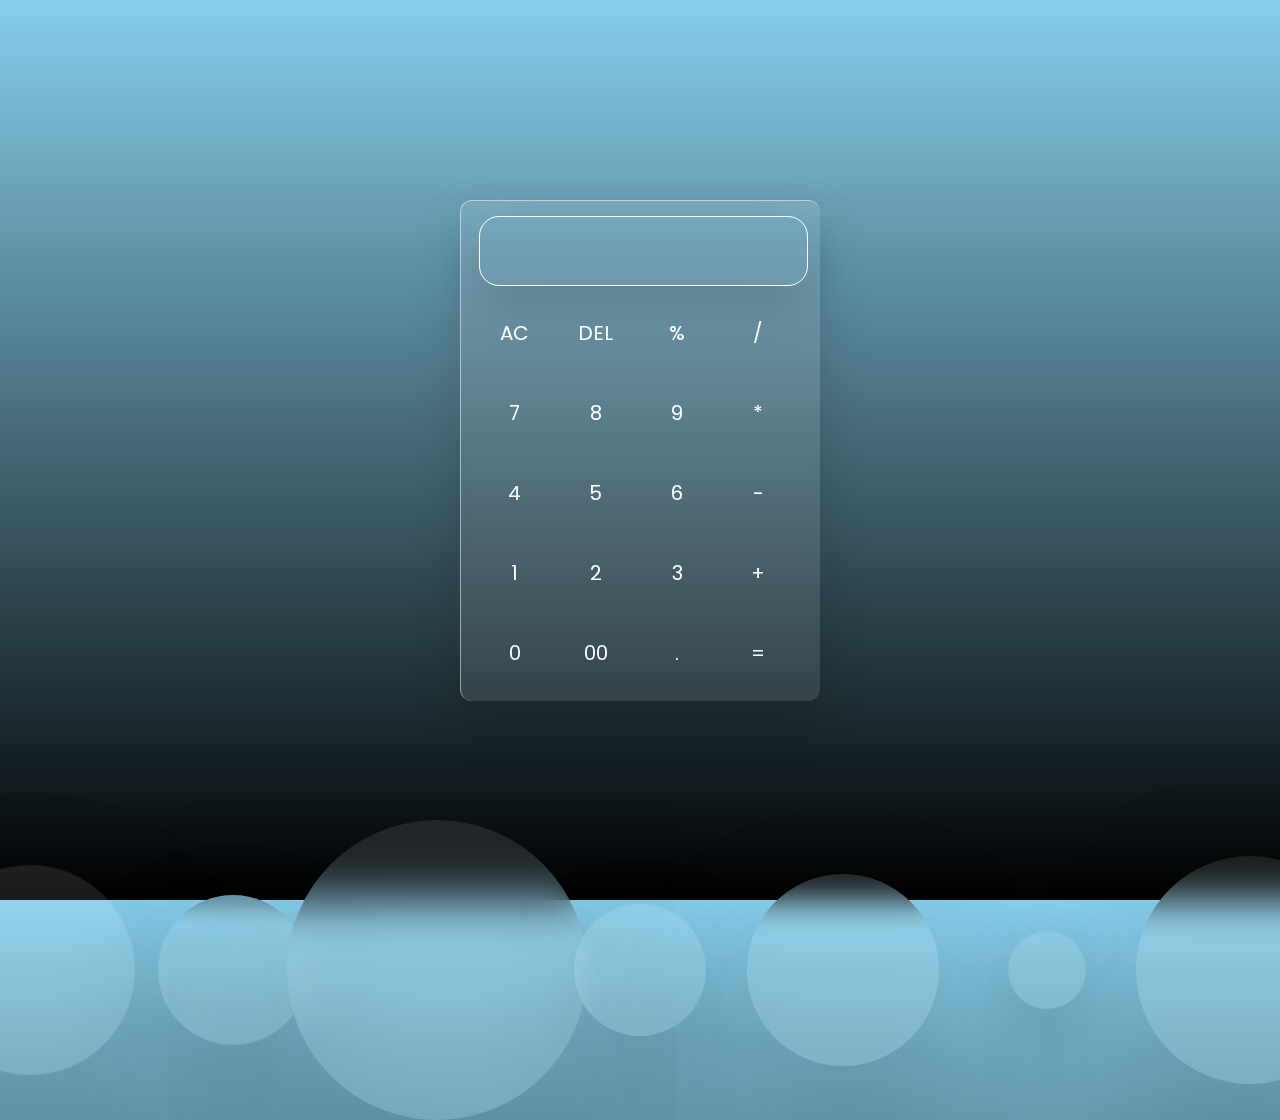
<file: glassCalculator/index.html>
<!DOCTYPE html>
<html>
<head>
	<meta charset="utf-8">
	<meta name="viewport" content="width=device-width, initial-scale=1">
	<title>GlassCalculator : AxisIX</title>
	<link rel="icon" type="image/png" href="callogo.png"/>
	<link rel="stylesheet" type="text/css" href="index.css">
</head>
<body>
	<div class="bubbles">
		<span class="one"></span>
		<span class="two"></span>
		<span class="three"></span>
		<span class="four"></span>
		<span class="five"></span>
		<span class="six"></span>
		<span class="seven"></span>
	</div>
	<div class="container">
		<form action="#" name="forms">
			<input type="text" name="answer">
			<div class="buttons">
				<input type="button" value="AC" onclick="forms.answer.value = ''">
				<input type="button" value="DEL" onclick="forms.answer.value = forms.answer.value.substr(0, forms.answer.value.length -1)">
				<input type="button" value="%" onclick="forms.answer.value += '%'">
				<input type="button" value="/" onclick="forms.answer.value += '/'">
			</div>
			<div class="buttons">
				<input type="button" value="7" onclick="forms.answer.value += '7'">
				<input type="button" value="8" onclick="forms.answer.value += '8'">
				<input type="button" value="9" onclick="forms.answer.value += '9'">
				<input type="button" value="*" onclick="forms.answer.value += '*'">
			</div>
			<div class="buttons">
				<input type="button" value="4" onclick="forms.answer.value += '4'">
				<input type="button" value="5" onclick="forms.answer.value += '5'">
				<input type="button" value="6" onclick="forms.answer.value += '6'">
				<input type="button" value="-" onclick="forms.answer.value += '-'">
			</div>
			<div class="buttons">
				<input type="button" value="1" onclick="forms.answer.value += '1'">
				<input type="button" value="2" onclick="forms.answer.value += '2'">
				<input type="button" value="3" onclick="forms.answer.value += '3'">
				<input type="button" value="+" onclick="forms.answer.value += '+'">
			</div>
			<div class="buttons">
				<input type="button" value="0" onclick="forms.answer.value += '0'">
				<input type="button" value="00" onclick="forms.answer.value += '00'">
				<input type="button" value="." onclick="forms.answer.value += '.'">
				<input type="button" value="=" onclick="Calculate()">
			</div>
		</form>
	</div>
	<script>
		function Calculate(){
			try{
				forms.answer.value = eval(forms.answer.value);
			}
			catch(err){
          		alert("Invalid Error !!! Please check again.");
     		}
		}
	</script>
</body>
</html>
</file>
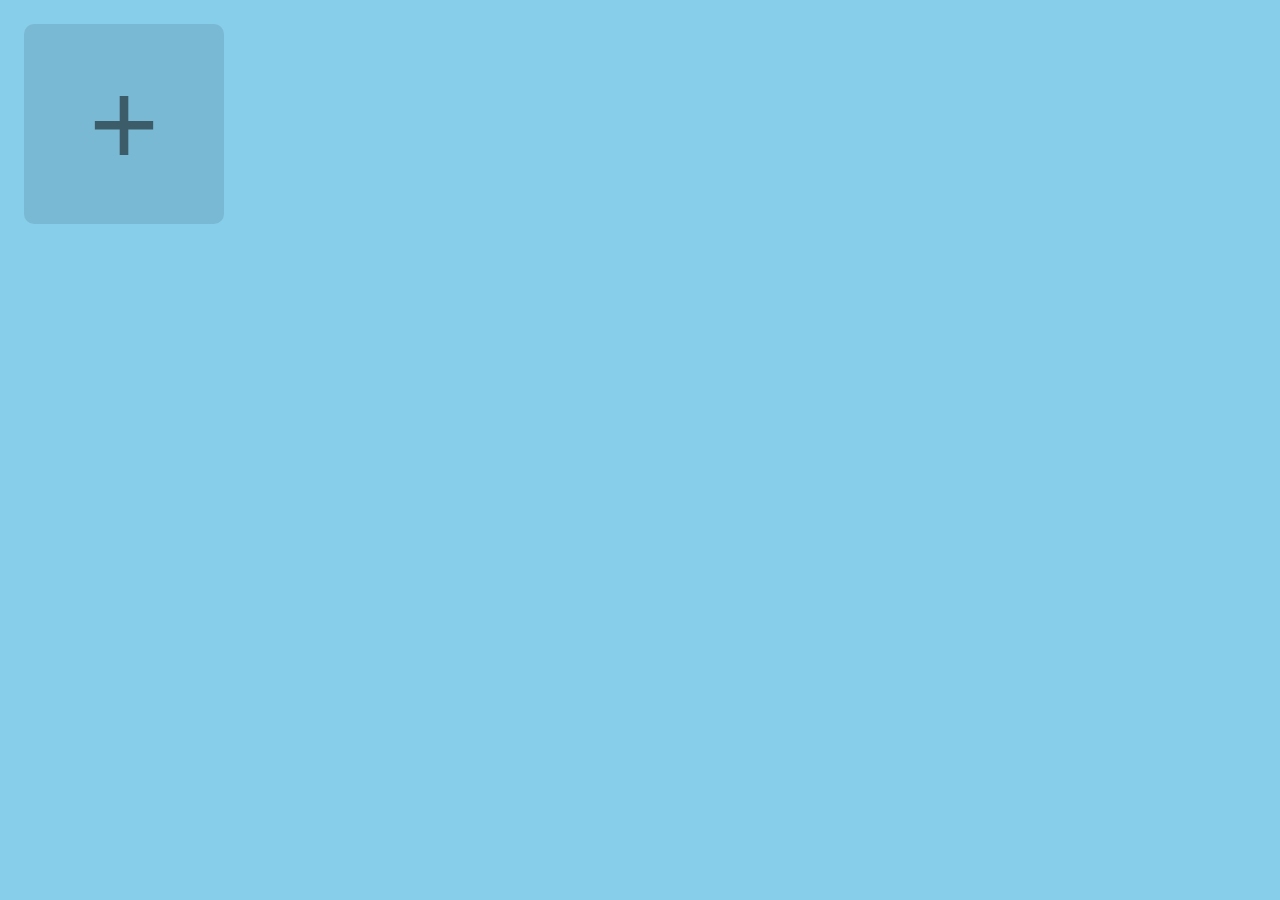
<file: stickyNote/index.html>
<!DOCTYPE html>
<html>
<head>
     <meta charset='utf-8'>
     <meta http-equiv='X-UA-Compatible' content='IE=edge'>
     <title>Sticky Notes : Axis IX</title>
     <link rel="icon" type="image/png" href="logo.png"/>
     <meta name='viewport' content='width=device-width, initial-scale=1'>
     <link rel='stylesheet' type='text/css' media='screen' href='main.css'>
     
</head>
<body>
     <div id="app">
          <button class="add-note" type="button">+</button>
        </div>
     <script src='main.js'></script>
</body>
</html>
</file>
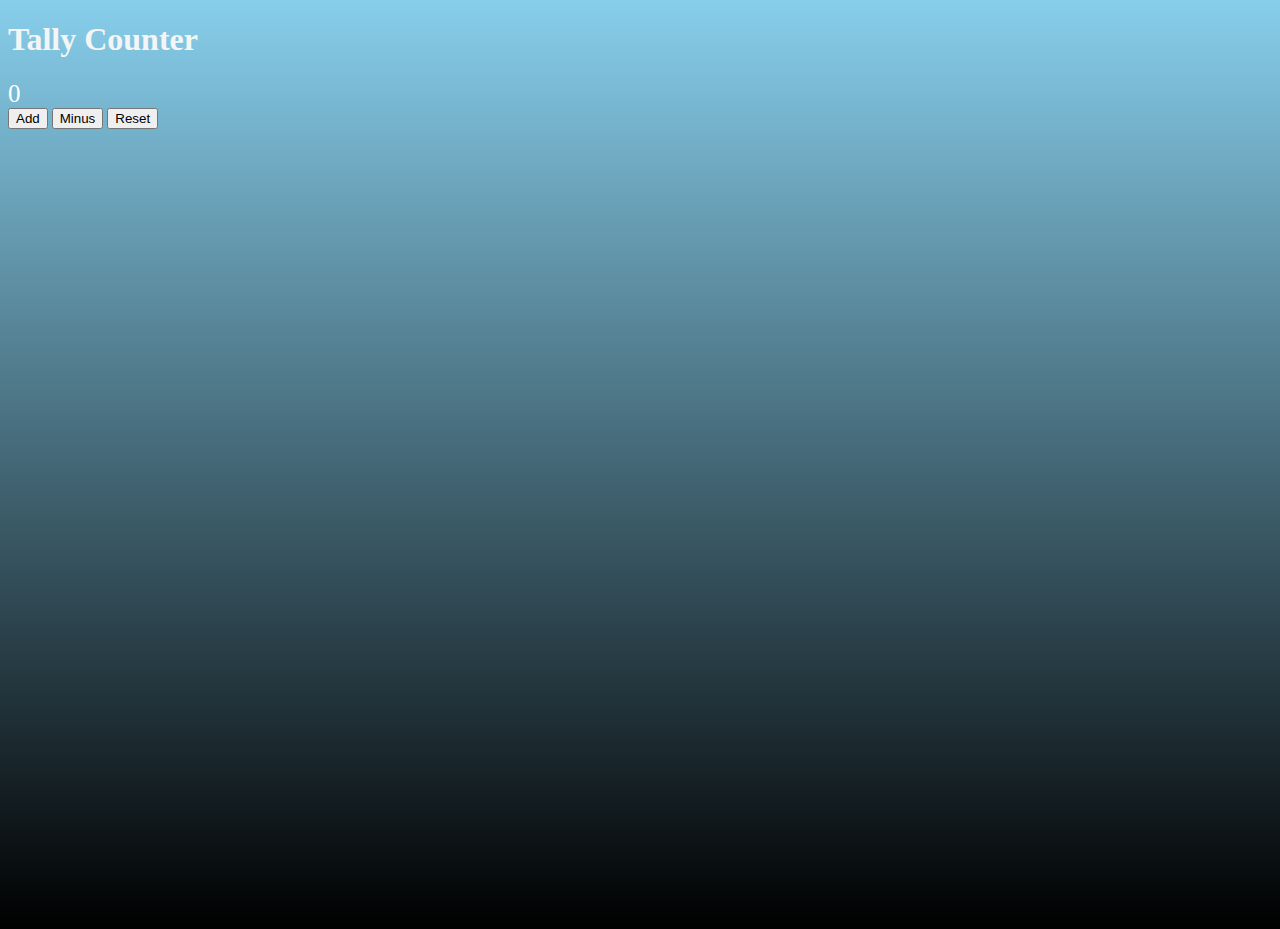
<file: tallyCounter/index.html>
<!DOCTYPE html>
<html>
<head>
     <meta charset='utf-8'>
     <meta http-equiv='X-UA-Compatible' content='IE=edge'>
     <title>Tally Counter :  Axis IX</title>
     <meta name='viewport' content='width=device-width, initial-scale=1'>
     <link href="https://cdn.jsdelivr.net/npm/bootstrap@5.1.3/dist/css/bootstrap.min.css" rel="stylesheet"integrity="sha384-1BmE4kWBq78iYhFldvKuhfTAU6auU8tT94WrHftjDbrCEXSU1oBoqyl2QvZ6jIW3" crossorigin="anonymous">
     <link rel="icon" type="image/png" href="tallycounter.png"/>
     <style>
          h1{
               color: whitesmoke;
          }
          .counter{
               font-size: 25px;
               color: white;
          }
          .jumbo{
               height: 100vh;
	          width: 100%;
               background: linear-gradient(skyblue,black);
          }
     </style>
</head>
<body class="jumbo">
     <h1 class="text-center pt-5 mt-5">Tally Counter</h1>

     <div class="counter-div text-center">
          <div class="zero  pt-3 mt-3 counter">0</div> 
     </div>

     <div class="buttons text-center pt-4 mt-4">
          <button class="btn btn-primary mx-3 add">Add</button>
          <button class="btn btn-danger mx-3 minus">Minus</button>
          <button class="btn btn-success mx-3 reset">Reset</button>
     </div>
     <script src='main.js'></script>
</body>
</html>
</file>
<file: glassCalculator/index.css>
@import url('https://fonts.googleapis.com/css2?family=Poppins:wght@200;300;400&display=swap');
*{
	margin: 0;
	padding: 0;
	box-sizing: border-box;
	font-family: 'Poppins';
}
body{
	height: 100vh;
	width: 100%;
	background: linear-gradient(skyblue,black);
	overflow: hidden;
	display: flex;
	justify-content: center;
	align-items: center;
}
.bubbles{
	position: absolute;
	bottom: -100px;
	display: flex;
	width: 100%;
	justify-content: space-between;
}
.bubbles span{
	height: 60px;
	width: 60px;
	border-radius: 50%;
	background: rgba(255, 255, 255, .1);
	box-shadow: 0 20px 50px rgba(0, 0, 0, .15);
	backdrop-filter: blur(5px);
	animation: move 10s linear infinite;
	position: relative;
	overflow: hidden;
}
@keyframes move {
	100%{
		transform: translateY(-100vh);
	}
}
.bubbles span.one{
	animation-delay: 2.2s;
	transform: scale(3.5);
}
.bubbles span.two{
	animation-delay: 3.2s;
	transform: scale(2.5);
}
.bubbles span.three{
	animation-delay: 0.2s;
	transform: scale(5);
}
.bubbles span.four{
	animation-delay: 4.5s;
	transform: scale(2.2);
}
.bubbles span.five{
	animation-delay: 4s;
	transform: scale(3.2);
}
.bubbles span.six{
	animation-delay: 5s;
	transform: scale(1.3);
}
.bubbles span.seven{
	animation-delay: 1.2s;
	transform: scale(3.8);
}
.bubbles span:before{
	content: '';
	position: absolute;
	left: 0;
	top: 0;
	height: 60px;
	width: 50%;
	transform: skew(45deg) translateX(150px);
	background: rgba(255, 255, 255, .15);
	animation: mirror 3s linear infinite;
}
@keyframes mirror{
	100%{
		transform: translateX(-450px);
	}
}
.bubbles span.one:before{
	animation-delay: 2.4s;
}
.bubbles span.two:before{
	animation-delay: 3s;
}
.bubbles span.three:before{
	animation-delay: 2.4s;
}
.bubbles span.four:before{
	animation-delay: 1.2s;
}
.bubbles span.five:before{
	animation-delay: .5s;
}
.bubbles span.six:before{
	animation-delay: 3s;
}
.bubbles span.seven:before{
	animation-delay: 1.2s;
}

.container{
	width: 360px;
	padding: 15px;
	border-radius: 12px;
	box-shadow: 0 20px 50px rgba(0, 0, 0, .15);
	backdrop-filter: blur(5px);
	border-top: 1px solid rgba(255, 255, 255, .5);	
	border-left: 1px solid rgba(255, 255, 255, .5);	
	background: rgba(255, 255, 255, .1);
}
.container input[type="text"]{
	width: 100%;
	height: 70px;
	margin: 0 3px;
	outline: none;
	background: transparent;
	border: 1px solid white;
	box-shadow: 0 20px 50px rgba(0, 0, 0, .15);
	border-radius: 20px;
	color: #fff;
	text-align: right;
	font-size: 30px;
	padding-right: 10px;
}
.container input[type="button"]{
	height: 65px;
	color: #fff;
	width: calc(100% / 4 - 5px);
	background: transparent;
	border-radius: 12px;
	margin-top: 15px;
	outline: none;
	border: none;
	font-size: 20px;
	cursor: pointer;
}
.container input[type="button"]:hover{
	background: rgba(255, 255, 255, .1);
}
</file>
<file: stickyNote/main.css>
body {
     margin: 0;
     background: skyblue;
   }
   
   #app {
     display: grid;
     grid-template-columns: repeat(auto-fill, 200px);
     padding: 24px;
     gap: 24px;
   }
   
   .note {
     height: 200px;
     box-sizing: border-box;
     padding: 16px;
     border: none;
     border-radius: 10px;
     box-shadow: 0 0 7px rgba(0, 0, 0, 0.15);
     resize: none;
     font-family: sans-serif;
     font-size: 16px;
   }
   
   .add-note {
     height: 200px;
     border: none;
     outline: none;
     background: rgba(0, 0, 0, 0.1);
     border-radius: 10px;
     font-size: 120px;
     color: rgba(0, 0, 0, 0.5);
     cursor: pointer;
     transition: background 0.2s;
   }
   
   .add-note:hover {
     background: rgba(0, 0, 0, 0.2);
   }
</file>
